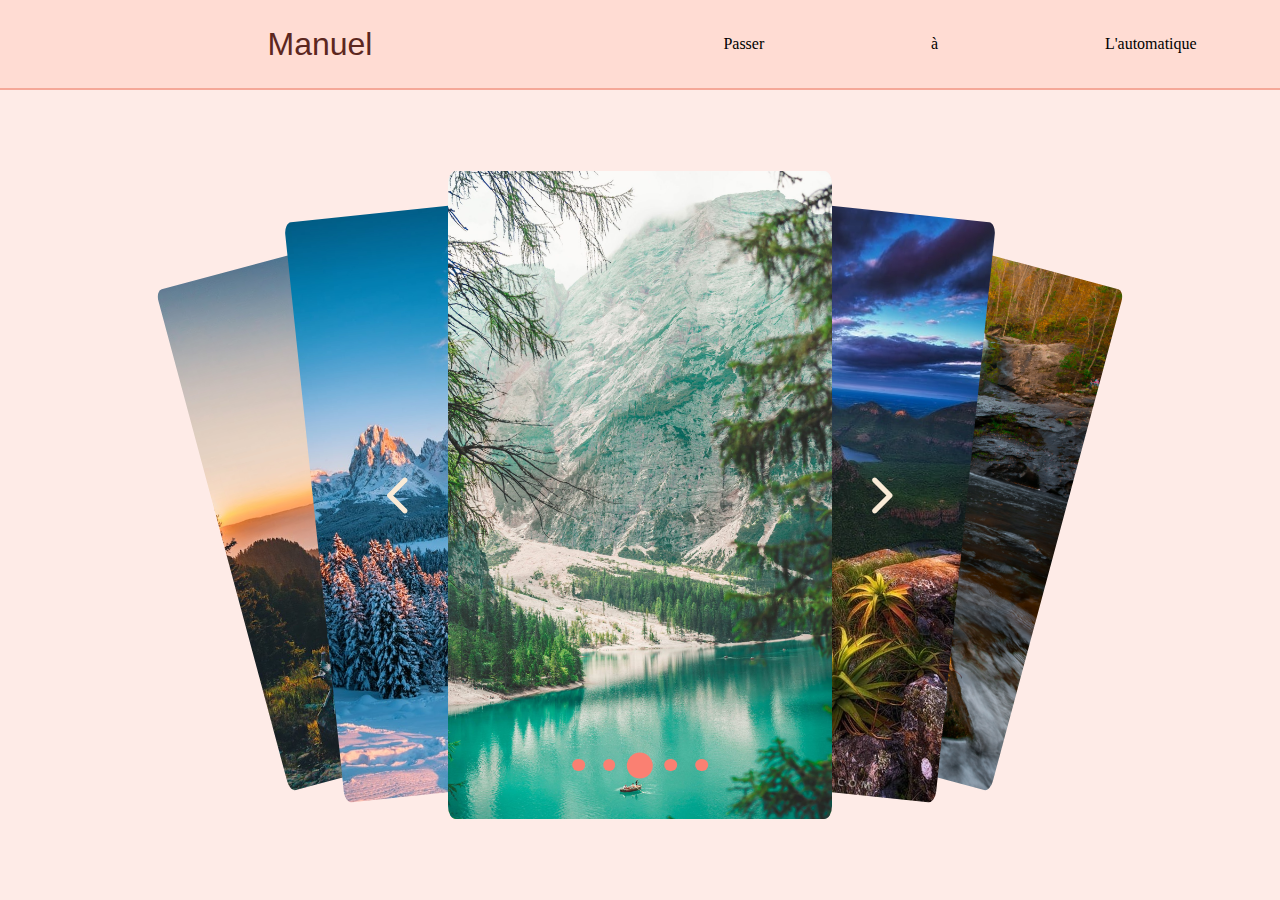
<file: index.html>
<!DOCTYPE html>
<html lang="en">
  <head>
    <meta charset="UTF-8" />
    <meta name="viewport" content="width=device-width, initial-scale=1.0" />
    <title>Swiper Slide test</title>
    <link rel="stylesheet" href="main.css" />
    <link rel="shortcut icon" href="ppSwiper.png" />
    <link rel="apple-touch-icon" href="ppSwiper.png" />
  </head>
  <body>
    <header>
      <h1 class="chakraFonts">Manuel</h1>
      <ul>
        <li>Passer</li>
        <li>à</li>
        <li>
          <a href="second/second.html">L'automatique</a>
        </li>
      </ul>
    </header>
    <div class="contentCard">
      <svg viewBox="0 0 320 512" id="left" class="left" onclick="turnLeft()">
        <path
          d="M9.4 233.4c-12.5 12.5-12.5 32.8 0 45.3l192 192c12.5 12.5 32.8 12.5 45.3 0s12.5-32.8 0-45.3L77.3 256 246.6 86.6c12.5-12.5 12.5-32.8 0-45.3s-32.8-12.5-45.3 0l-192 192z"
        />
      </svg>
      <svg viewBox="0 0 320 512" id="right" class="right" onclick="turnRight()">
        <path
          d="M310.6 233.4c12.5 12.5 12.5 32.8 0 45.3l-192 192c-12.5 12.5-32.8 12.5-45.3 0s-12.5-32.8 0-45.3L242.7 256 73.4 86.6c-12.5-12.5-12.5-32.8 0-45.3s32.8-12.5 45.3 0l192 192z"
        />
      </svg>
    </div>
    <div class="img" id="photo1"></div>
    <div class="img" id="photo2"></div>
    <div class="img" id="photo3"></div>
    <div class="img" id="photo4"></div>
    <div class="img" id="photo5"></div>
    <div class="point">
      <div class="po" id="po1" onclick="open1()"></div>
      <div class="po" id="po2" onclick="open2()"></div>
      <div class="po" id="po3" onclick="open3()"></div>
      <div class="po" id="po4" onclick="open4()"></div>
      <div class="po" id="po5" onclick="open5()"></div>
    </div>
    <script src="main.js" defer></script>
  </body>
</html>
</file>
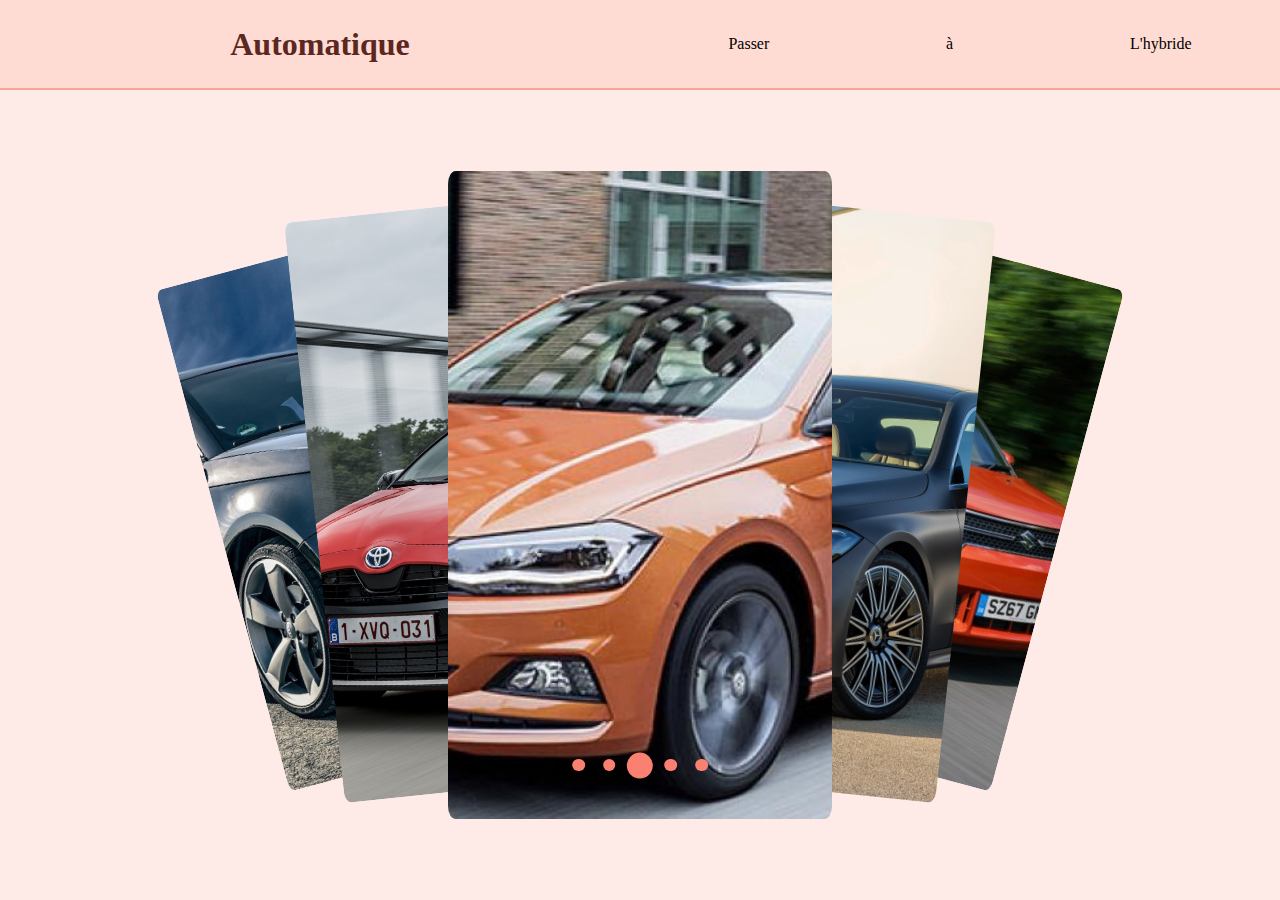
<file: second/second.html>
<!DOCTYPE html>
<html lang="en">
  <head>
    <meta charset="UTF-8" />
    <meta name="viewport" content="width=device-width, initial-scale=1.0" />
    <title>Automatique</title>
    <link rel="stylesheet" href="second.css" />
    <link rel="shortcut icon" href="../ppSwiper.png" />
    <link rel="apple-touch-icon" href="../ppSwiper.png" />
  </head>
  <body>
    <header>
      <h1 class="chakraFonts">Automatique</h1>
      <ul>
        <li>Passer</li>
        <li>à</li>
        <li>
          <a href="../third/third.html">L'hybride</a>
        </li>
      </ul>
    </header>
    <div class="img" id="photo1"></div>
    <div class="img" id="photo2"></div>
    <div class="img" id="photo3"></div>
    <div class="img" id="photo4"></div>
    <div class="img" id="photo5"></div>
    <div class="point">
      <div class="po" id="po1"></div>
      <div class="po" id="po2"></div>
      <div class="po" id="po3"></div>
      <div class="po" id="po4"></div>
      <div class="po" id="po5"></div>
    </div>
    <script src="second.js"></script>
  </body>
</html>
</file>
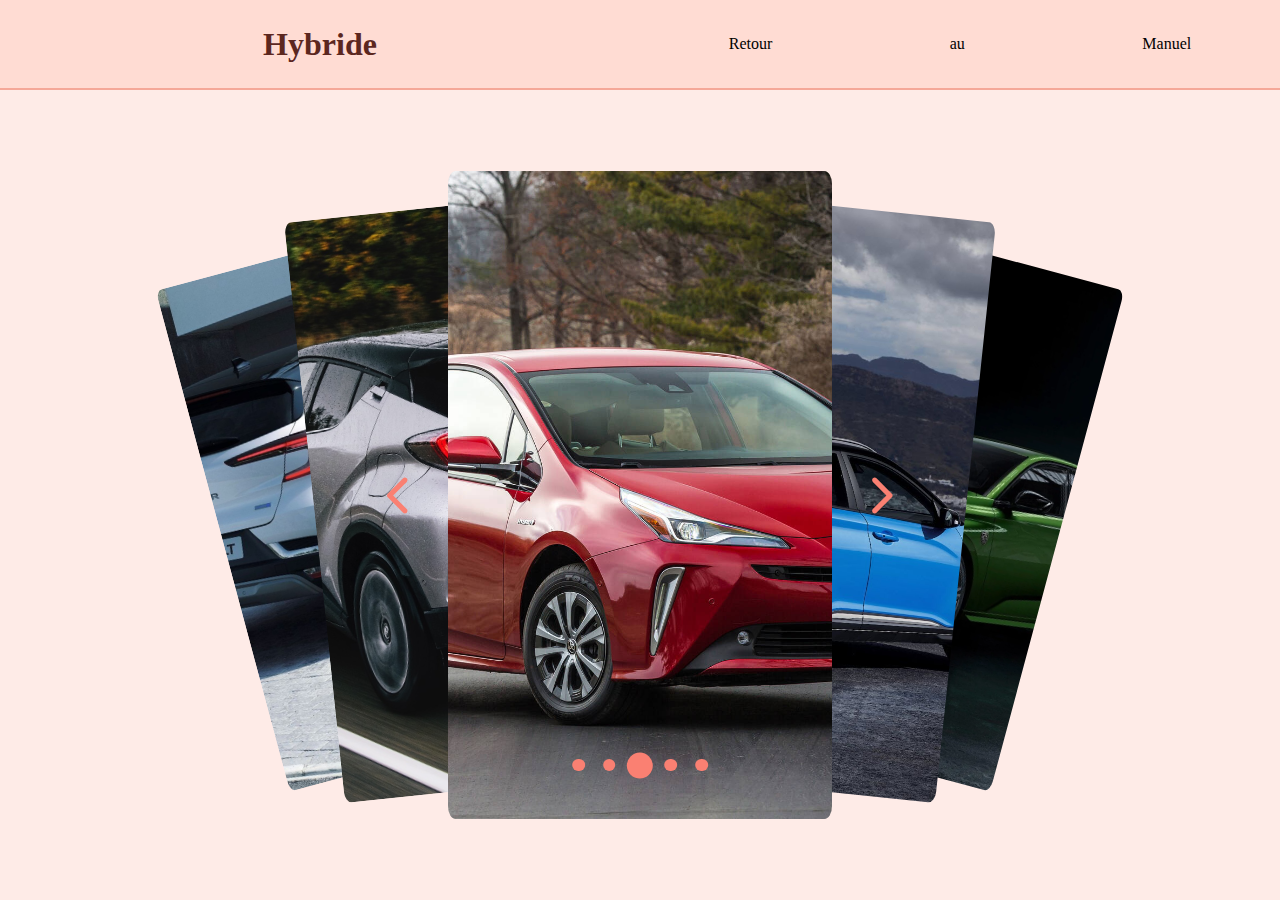
<file: third/third.html>
<!DOCTYPE html>
<html lang="en">
  <head>
    <meta charset="UTF-8" />
    <meta name="viewport" content="width=device-width, initial-scale=1.0" />
    <title>Hybride</title>
    <link rel="stylesheet" href="third.css" />
    <link rel="shortcut icon" href="../ppSwiper.png" />
    <link rel="apple-touch-icon" href="../ppSwiper.png" />
  </head>
  <body>
    <header>
      <h1 class="chakraFonts">Hybride</h1>
      <ul>
        <li>Retour</li>
        <li>au</li>
        <li>
          <a href="../index.html">Manuel</a>
        </li>
      </ul>
    </header>
    <div class="contentCard">
      <svg viewBox="0 0 320 512" id="left" class="left" onclick="turnLeft()">
        <path
          d="M9.4 233.4c-12.5 12.5-12.5 32.8 0 45.3l192 192c12.5 12.5 32.8 12.5 45.3 0s12.5-32.8 0-45.3L77.3 256 246.6 86.6c12.5-12.5 12.5-32.8 0-45.3s-32.8-12.5-45.3 0l-192 192z"
        />
      </svg>
      <svg viewBox="0 0 320 512" id="right" class="right" onclick="turnRight()">
        <path
          d="M310.6 233.4c12.5 12.5 12.5 32.8 0 45.3l-192 192c-12.5 12.5-32.8 12.5-45.3 0s-12.5-32.8 0-45.3L242.7 256 73.4 86.6c-12.5-12.5-12.5-32.8 0-45.3s32.8-12.5 45.3 0l192 192z"
        />
      </svg>
    </div>
    <div class="img" id="photo1"></div>
    <div class="img" id="photo2"></div>
    <div class="img" id="photo3"></div>
    <div class="img" id="photo4"></div>
    <div class="img" id="photo5"></div>
    <div class="point">
      <div class="po" id="po1" onclick="open1()"></div>
      <div class="po" id="po2" onclick="open2()"></div>
      <div class="po" id="po3" onclick="open3()"></div>
      <div class="po" id="po4" onclick="open4()"></div>
      <div class="po" id="po5" onclick="open5()"></div>
    </div>
    <script src="third.js" defer></script>
  </body>
</html>
</file>
<file: main.css>
* {
  margin: 0;
  padding: 0;
  box-sizing: border-box;
}

body {
  width: 100%;
  height: 100vh;
  position: relative;
  overflow: hidden;
}

header {
  height: 10vh;
  width: 100%;
  background-color: #ffdcd3;
  border-bottom: 2px solid #f5a898;
  display: grid;
  grid-template-columns: [a]1fr [b]1fr [c];
  grid-template-rows: [a]1fr [b]1fr [c];
}

h1 {
  align-self: center;
  grid-row: a / c;
  justify-self: center;
  color: #5c271f;
}

ul {
  list-style: none;
  list-style-type: none;
  display: flex;
  justify-content: space-around;
  align-self: center;
  grid-row: a / c;
}

li {
  display: inline-block;
}

a {
  text-decoration: none;
  color: black;
}

.contentCard {
  height: 90%;
  width: 100%;
  background-color: #feebe7;
  display: grid;
  grid-template-columns: [a]1fr [b]1fr [c]1fr [d]1fr [e]1fr [f]1fr [g]1fr [h]1fr [i];
  grid-template-rows: [a]1fr [b]1fr [c];
}

.left {
  grid-column: c / d;
  grid-row: a / c;
  align-self: center;
  justify-self: center;
  width: 2vw;
  height: auto;
  z-index: 50;
  fill: antiquewhite;
  transition: 1000ms;
  cursor: pointer;
}

.right {
  grid-column: f / g;
  grid-row: a / c;
  align-self: center;
  justify-self: center;
  width: 2vw;
  height: auto;
  z-index: 50;
  fill: antiquewhite;
  transition: 1000ms;
  cursor: pointer;
}

.img {
  width: 30vw;
  height: 72vh;
  position: absolute;
  top: 55%;
  left: 50%;
  border-radius: 2%;
  transition: 500ms;
}

#photo1 {
  background: url(media/paysage1.png);
  background-size: cover;
  background-position: center;
}

#photo2 {
  background: url(media/paysage2.png);
  background-size: cover;
  background-position: center;
}

#photo3 {
  background: url(media/paysage3.png);
  background-size: cover;
  background-position: center;
}

#photo4 {
  background: url(media/paysage4.png);
  background-size: cover;
  background-position: center;
}

#photo5 {
  background: url(media/paysage5.png);
  background-size: cover;
  background-position: center;
}

.droite4 {
  transform: translate(-175%, -38%) rotateZ(-31deg) scale(0.6);
  z-index: 1;
}

.droite3 {
  transform: translate(-150%, -45%) rotateZ(-25deg) scale(0.7);
  z-index: 3;
}

.droite2 {
  transform: translate(-120%, -49%) rotateZ(-15deg) scale(0.8);
  z-index: 5;
}

.droite1 {
  transform: translate(-90%, -50%) rotateZ(-6deg) scale(0.9);
  z-index: 10;
}

.centre {
  transform: translate(-50%, -50%) rotateZ(0deg) scale(1);
  z-index: 20;
}

.gauche1 {
  transform: translate(-10%, -50%) rotateZ(6deg) scale(0.9);
  z-index: 10;
}

.gauche2 {
  transform: translate(20%, -49%) rotateZ(15deg) scale(0.8);
  z-index: 5;
}

.gauche3 {
  transform: translate(50%, -45%) rotateZ(25deg) scale(0.7);
  z-index: 3;
}

.gauche4 {
  transform: translate(80%, -38%) rotateZ(31deg) scale(0.6);
  z-index: 1;
}

.notAvailable {
  filter: brightness(30%);
  pointer-events: none;
}

.chakraFonts {
  font-family: "Chakra Petch", sans-serif;
  font-weight: 400;
  font-style: normal;
}

.point {
  position: absolute;
  width: 12vw;
  height: 10vh;
  bottom: 0%;
  left: 50%;
  transform: translate(-50%, -100%);
  z-index: 500;
  display: flex;
  align-items: center;
  justify-content: space-around;
}

.po {
  width: 1vw;
  height: 1vw;
  border-radius: 100%;
  background-color: salmon;
  transition: 500ms;
  cursor: pointer;
}

.grand {
  scale: 2;
}
</file>
<file: second/second.css>
* {
  margin: 0;
  padding: 0;
  box-sizing: border-box;
}

body {
  width: 100%;
  height: 100vh;
  position: relative;
  overflow: hidden;
  background-color: #feebe7;
}

header {
  height: 10vh;
  width: 100%;
  background-color: #ffdcd3;
  border-bottom: 2px solid #f5a898;
  display: grid;
  grid-template-columns: [a]1fr [b]1fr [c];
  grid-template-rows: [a]1fr [b]1fr [c];
}

h1 {
  align-self: center;
  grid-row: a / c;
  justify-self: center;
  color: #5c271f;
}

ul {
  list-style: none;
  list-style-type: none;
  display: flex;
  justify-content: space-around;
  align-self: center;
  grid-row: a / c;
}

li {
  display: inline-block;
}

a {
  text-decoration: none;
  color: black;
}

.img {
  width: 30vw;
  height: 72vh;
  position: absolute;
  top: 55%;
  left: 50%;
  border-radius: 2%;
  transition: 500ms;
}

#photo1 {
  background: url(../media/voiture1.png);
  background-size: cover;
  background-position: center;
}

#photo2 {
  background: url(../media/voiture2.png);
  background-size: cover;
  background-position: center;
}

#photo3 {
  background: url(../media/voiture3.png);
  background-size: cover;
  background-position: center;
}

#photo4 {
  background: url(../media/voiture4.png);
  background-size: cover;
  background-position: center;
}

#photo5 {
  background: url(../media/voiture5.png);
  background-size: cover;
  background-position: center;
}

.droite4 {
  transform: translate(-175%, -38%) rotateZ(-31deg) scale(0.6);
  z-index: 1;
}

.droite3 {
  transform: translate(-150%, -45%) rotateZ(-25deg) scale(0.7);
  z-index: 3;
}

.droite2 {
  transform: translate(-120%, -49%) rotateZ(-15deg) scale(0.8);
  z-index: 5;
}

.droite1 {
  transform: translate(-90%, -50%) rotateZ(-6deg) scale(0.9);
  z-index: 10;
}

.centre {
  transform: translate(-50%, -50%) rotateZ(0deg) scale(1);
  z-index: 20;
}

.gauche1 {
  transform: translate(-10%, -50%) rotateZ(6deg) scale(0.9);
  z-index: 10;
}

.gauche2 {
  transform: translate(20%, -49%) rotateZ(15deg) scale(0.8);
  z-index: 5;
}

.gauche3 {
  transform: translate(50%, -45%) rotateZ(25deg) scale(0.7);
  z-index: 3;
}

.gauche4 {
  transform: translate(80%, -38%) rotateZ(31deg) scale(0.6);
  z-index: 1;
}

.point {
  position: absolute;
  width: 12vw;
  height: 10vh;
  bottom: 0%;
  left: 50%;
  transform: translate(-50%, -100%);
  z-index: 500;
  display: flex;
  align-items: center;
  justify-content: space-around;
}

.po {
  width: 1vw;
  height: 1vw;
  border-radius: 100%;
  background-color: salmon;
  transition: 500ms;
}

.grand {
  scale: 2;
}
</file>
<file: third/third.css>
* {
  margin: 0;
  padding: 0;
  box-sizing: border-box;
}

body {
  width: 100%;
  height: 100vh;
  position: relative;
  overflow: hidden;
  background-color: #feebe7;
}

header {
  height: 10vh;
  width: 100%;
  background-color: #ffdcd3;
  border-bottom: 2px solid #f5a898;
  display: grid;
  grid-template-columns: [a]1fr [b]1fr [c];
  grid-template-rows: [a]1fr [b]1fr [c];
}

h1 {
  align-self: center;
  grid-row: a / c;
  justify-self: center;
  color: #5c271f;
}

ul {
  list-style: none;
  list-style-type: none;
  display: flex;
  justify-content: space-around;
  align-self: center;
  grid-row: a / c;
}

li {
  display: inline-block;
}

a {
  text-decoration: none;
  color: black;
}

.img {
  width: 30vw;
  height: 72vh;
  position: absolute;
  top: 55%;
  left: 50%;
  border-radius: 2%;
  transition: 500ms;
}

#photo1 {
  background: url(../media/hybride1.png);
  background-size: cover;
  background-position: center;
}

#photo2 {
  background: url(../media/hybride2.png);
  background-size: cover;
  background-position: center;
}

#photo3 {
  background: url(../media/hybride3.png);
  background-size: cover;
  background-position: center;
}

#photo4 {
  background: url(../media/hybride4.png);
  background-size: cover;
  background-position: center;
}

#photo5 {
  background: url(../media/hybride5.png);
  background-size: cover;
  background-position: center;
}

.contentCard {
  height: 90%;
  width: 100%;
  background-color: #feebe7;
  display: grid;
  grid-template-columns: [a]1fr [b]1fr [c]1fr [d]1fr [e]1fr [f]1fr [g]1fr [h]1fr [i];
  grid-template-rows: [a]1fr [b]1fr [c];
}

.left {
  grid-column: c / d;
  grid-row: a / c;
  align-self: center;
  justify-self: center;
  width: 2vw;
  height: auto;
  z-index: 50;
  fill: salmon;
  transition: 1000ms;
  cursor: pointer;
}

.right {
  grid-column: f / g;
  grid-row: a / c;
  align-self: center;
  justify-self: center;
  width: 2vw;
  height: auto;
  z-index: 50;
  fill: salmon;
  transition: 1000ms;
  cursor: pointer;
}

.droite4 {
  transform: translate(-175%, -38%) rotateZ(-31deg) scale(0.6);
  z-index: 1;
}

.droite3 {
  transform: translate(-150%, -45%) rotateZ(-25deg) scale(0.7);
  z-index: 3;
}

.droite2 {
  transform: translate(-120%, -49%) rotateZ(-15deg) scale(0.8);
  z-index: 5;
}

.droite1 {
  transform: translate(-90%, -50%) rotateZ(-6deg) scale(0.9);
  z-index: 10;
}

.centre {
  transform: translate(-50%, -50%) rotateZ(0deg) scale(1);
  z-index: 20;
}

.gauche1 {
  transform: translate(-10%, -50%) rotateZ(6deg) scale(0.9);
  z-index: 10;
}

.gauche2 {
  transform: translate(20%, -49%) rotateZ(15deg) scale(0.8);
  z-index: 5;
}

.gauche3 {
  transform: translate(50%, -45%) rotateZ(25deg) scale(0.7);
  z-index: 3;
}

.gauche4 {
  transform: translate(80%, -38%) rotateZ(31deg) scale(0.6);
  z-index: 1;
}

.point {
  position: absolute;
  width: 12vw;
  height: 10vh;
  bottom: 0%;
  left: 50%;
  transform: translate(-50%, -100%);
  z-index: 500;
  display: flex;
  align-items: center;
  justify-content: space-around;
}

.po {
  width: 1vw;
  height: 1vw;
  border-radius: 100%;
  background-color: salmon;
  transition: 500ms;
}

.grand {
  scale: 2;
}
</file>
